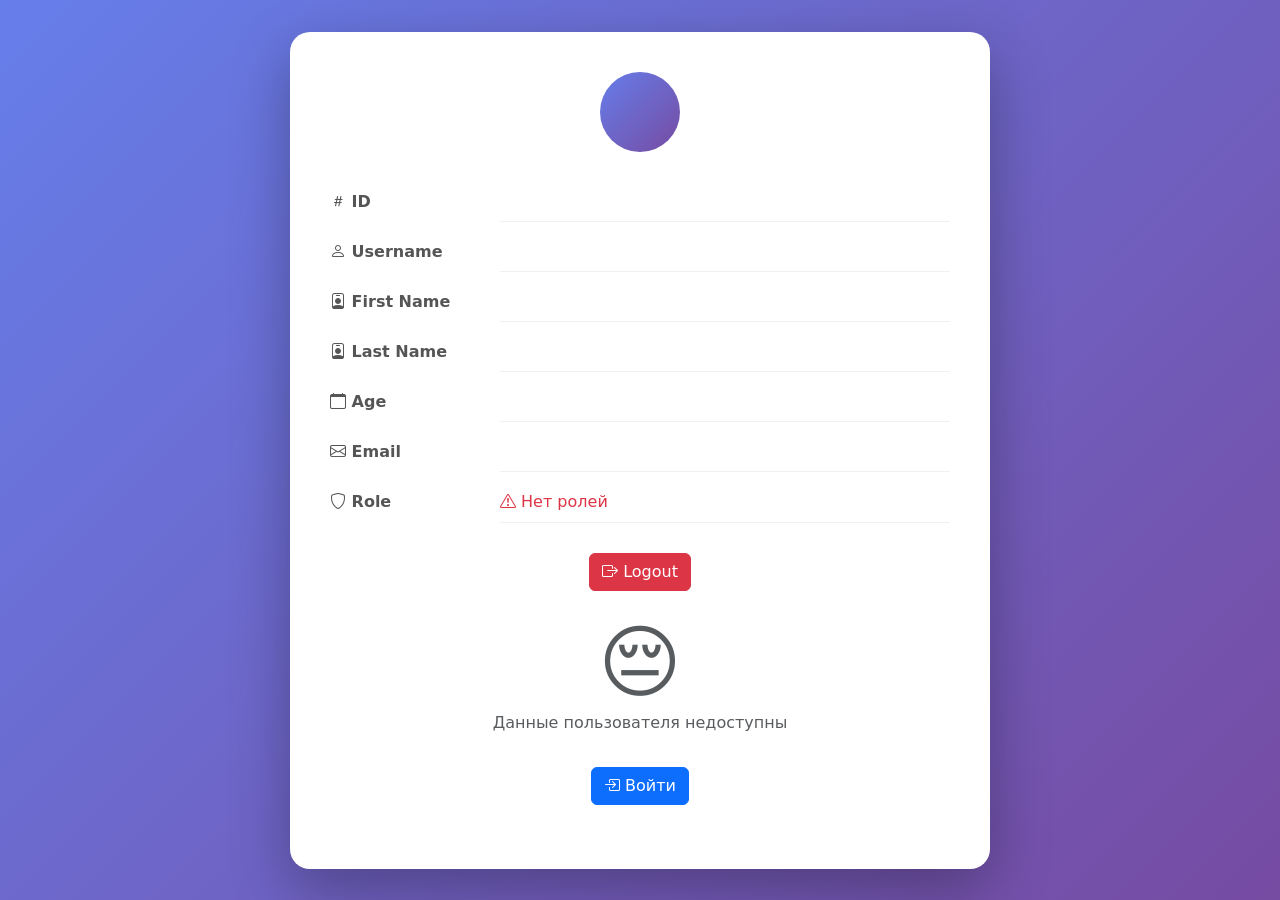
<file: src/main/resources/templates/user/index.html>
<!DOCTYPE html>
<html xmlns:th="http://www.thymeleaf.org">
<head>
    <meta charset="UTF-8">
    <meta name="viewport" content="width=device-width, initial-scale=1.0">
    <title>Профиль пользователя</title>
    <link href="https://cdn.jsdelivr.net/npm/bootstrap@5.3.0/dist/css/bootstrap.min.css" rel="stylesheet">
    <link rel="stylesheet" href="https://cdn.jsdelivr.net/npm/bootstrap-icons@1.10.0/font/bootstrap-icons.css">
    <style>
        body {
            background: linear-gradient(135deg, #667eea 0%, #764ba2 100%);
            min-height: 100vh;
            display: flex;
            align-items: center;
            justify-content: center;
            padding: 20px;
        }
        .profile-card {
            background: white;
            border-radius: 20px;
            padding: 40px;
            box-shadow: 0 20px 60px rgba(0,0,0,0.3);
            max-width: 700px;
            width: 100%;
        }
        .profile-card h2 {
            color: #333;
            font-weight: 700;
            margin-bottom: 10px;
        }
        .profile-card .subtitle {
            color: #888;
            font-size: 14px;
            margin-bottom: 30px;
        }
        .avatar {
            width: 80px;
            height: 80px;
            background: linear-gradient(135deg, #667eea 0%, #764ba2 100%);
            border-radius: 50%;
            display: flex;
            align-items: center;
            justify-content: center;
            font-size: 32px;
            color: white;
            font-weight: bold;
            margin: 0 auto 20px;
        }
        .user-info {
            display: grid;
            grid-template-columns: 150px 1fr;
            gap: 10px 20px;
            margin-bottom: 30px;
        }
        .user-info .label {
            font-weight: 600;
            color: #555;
            padding: 8px 0;
        }
        .user-info .value {
            padding: 8px 0;
            color: #333;
            border-bottom: 1px solid #f0f0f0;
        }
        .user-info .value .badge {
            margin: 2px;
        }
        @media (max-width: 576px) {
            .user-info {
                grid-template-columns: 1fr;
                gap: 0;
            }
            .user-info .label {
                padding-bottom: 0;
            }
        }
    </style>
</head>
<body>
<div class="profile-card">
    <div class="text-center">
        <div class="avatar" th:text="${user != null ? user.username.substring(0, 1).toUpperCase() : '?'}"></div>
        <h2 th:text="${user != null ? user.firstName + ' ' + user.lastName : 'Профиль пользователя'}"></h2>
        <p class="subtitle" th:text="${user != null ? '@' + user.username : 'Данные недоступны'}"></p>
    </div>

    <div th:if="${user != null}">
        <div class="user-info">
            <div class="label"><i class="bi bi-hash"></i> ID</div>
            <div class="value" th:text="${user.id}"></div>

            <div class="label"><i class="bi bi-person"></i> Username</div>
            <div class="value" th:text="${user.username}"></div>

            <div class="label"><i class="bi bi-person-badge"></i> First Name</div>
            <div class="value" th:text="${user.firstName}"></div>

            <div class="label"><i class="bi bi-person-badge"></i> Last Name</div>
            <div class="value" th:text="${user.lastName}"></div>

            <div class="label"><i class="bi bi-calendar"></i> Age</div>
            <div class="value" th:text="${user.age}"></div>

            <div class="label"><i class="bi bi-envelope"></i> Email</div>
            <div class="value" th:text="${user.email}"></div>

            <div class="label"><i class="bi bi-shield"></i> Role</div>
            <div class="value">
                    <span th:each="role : ${user.roles}">
                        <span class="badge"
                              th:classappend="${role.name == 'ROLE_ADMIN'} ? 'bg-danger' : 'bg-primary'"
                              th:text="${role.name.replace('ROLE_', '')}"></span>
                    </span>
                <span th:if="${user.roles == null or user.roles.isEmpty()}" class="text-danger">
                        <i class="bi bi-exclamation-triangle"></i> Нет ролей
                    </span>
            </div>
        </div>

        <div class="text-center mt-3">
            <a href="/logout" class="btn btn-danger">
                <i class="bi bi-box-arrow-right"></i> Logout
            </a>
        </div>
    </div>

    <div th:if="${user == null}" class="text-center py-4">
        <div class="display-1 text-muted">😔</div>
        <p class="text-muted">Данные пользователя недоступны</p>
        <a href="/login" class="btn btn-primary mt-3">
            <i class="bi bi-box-arrow-in-right"></i> Войти
        </a>
    </div>
</div>

<script src="https://cdn.jsdelivr.net/npm/bootstrap@5.3.0/dist/js/bootstrap.bundle.min.js"></script>
</body>
</html>
</file>
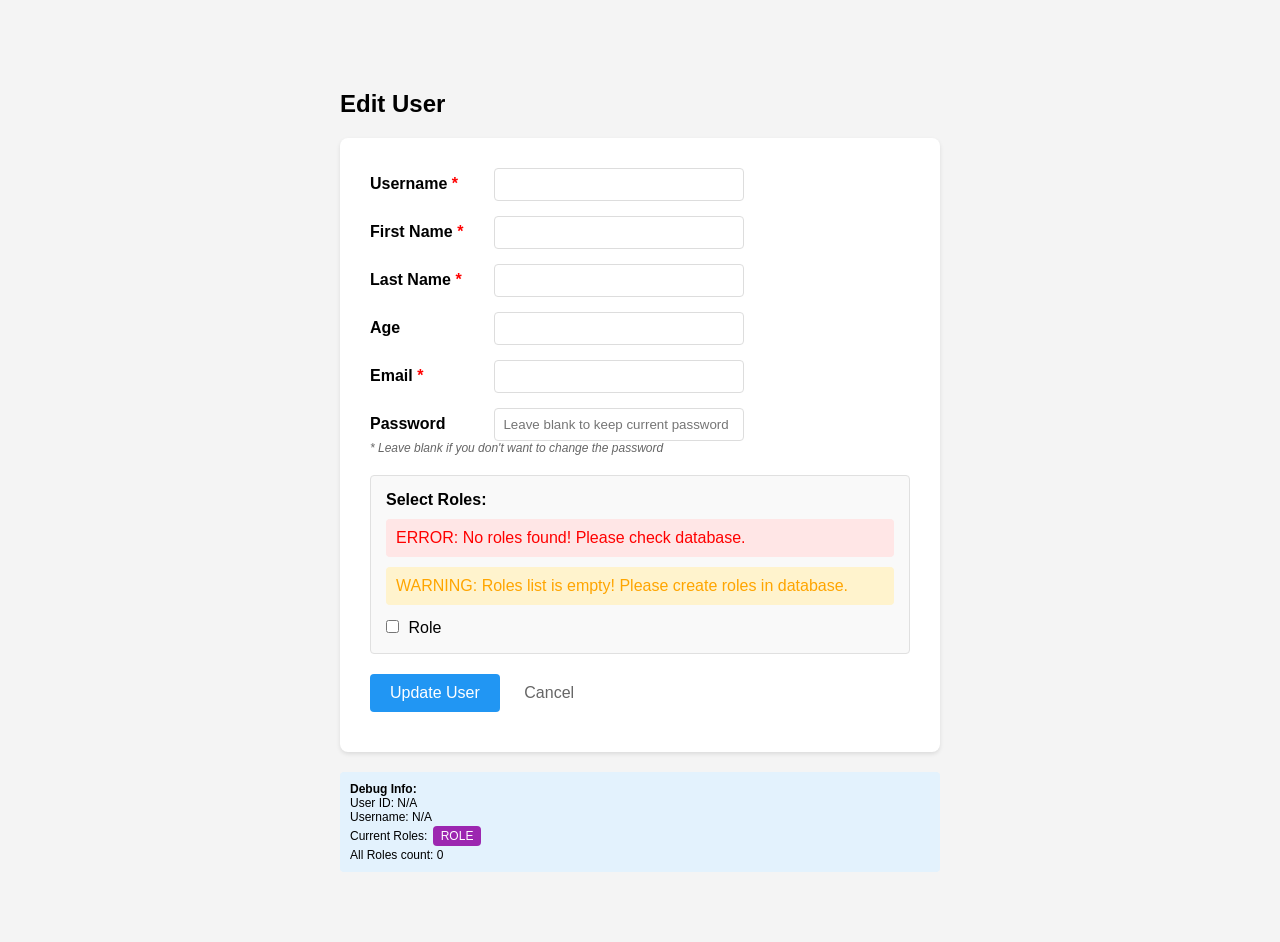
<file: src/main/resources/templates/edit-user.html>
<!DOCTYPE html>
<html lang="en" xmlns:th="http://www.thymeleaf.org">
<head>
    <meta charset="UTF-8">
    <title>Edit User</title>
    <style>
        body {
            font-family: Arial, sans-serif;
            max-width: 600px;
            margin: 50px auto;
            padding: 20px;
            background-color: #f4f4f4;
        }
        form {
            background: white;
            padding: 30px;
            border-radius: 8px;
            box-shadow: 0 2px 4px rgba(0,0,0,0.1);
        }
        .form-group {
            margin-bottom: 15px;
        }
        label {
            display: inline-block;
            width: 120px;
            font-weight: bold;
        }
        input[type="text"], input[type="email"], input[type="password"], input[type="number"] {
            width: 250px;
            padding: 8px;
            border: 1px solid #ddd;
            border-radius: 4px;
            box-sizing: border-box;
        }
        .role-group {
            margin: 20px 0;
            padding: 15px;
            background: #f9f9f9;
            border-radius: 4px;
            border: 1px solid #e0e0e0;
        }
        .role-group label {
            width: auto;
            font-weight: normal;
            margin-left: 5px;
            margin-right: 20px;
        }
        .role-group input[type="checkbox"] {
            margin: 5px 0;
        }
        .role-group-title {
            font-weight: bold;
            margin-bottom: 10px;
            display: block;
        }
        button {
            background-color: #2196F3;
            color: white;
            padding: 10px 20px;
            border: none;
            border-radius: 4px;
            cursor: pointer;
            font-size: 16px;
        }
        button:hover {
            background-color: #1976D2;
        }
        .cancel {
            margin-left: 20px;
            text-decoration: none;
            color: #666;
        }
        .cancel:hover {
            color: #333;
        }
        .required {
            color: red;
        }
        .info {
            color: #666;
            font-size: 12px;
            font-style: italic;
        }
        .error {
            color: red;
            margin-top: 10px;
        }
        .role-badge {
            display: inline-block;
            background-color: #9C27B0;
            color: white;
            padding: 3px 8px;
            border-radius: 4px;
            font-size: 12px;
            margin: 2px;
        }
    </style>
</head>
<body>
<h2>Edit User</h2>

<form th:action="@{/admin/edit/{id}(id=${user.id})}" th:object="${user}" method="POST">
    <input type="hidden" th:field="*{id}" />

    <div class="form-group">
        <label for="username">Username <span class="required">*</span></label>
        <input type="text" id="username" th:field="*{username}" required>
    </div>

    <div class="form-group">
        <label for="firstName">First Name <span class="required">*</span></label>
        <input type="text" id="firstName" th:field="*{firstName}" required>
    </div>

    <div class="form-group">
        <label for="lastName">Last Name <span class="required">*</span></label>
        <input type="text" id="lastName" th:field="*{lastName}" required>
    </div>

    <div class="form-group">
        <label for="age">Age</label>
        <input type="number" id="age" th:field="*{age}">
    </div>

    <div class="form-group">
        <label for="email">Email <span class="required">*</span></label>
        <input type="email" id="email" th:field="*{email}" required>
    </div>

    <div class="form-group">
        <label for="password">Password</label>
        <input type="password" id="password" th:field="*{password}"
               placeholder="Leave blank to keep current password" />
        <div class="info">* Leave blank if you don't want to change the password</div>
    </div>

    <!-- Блок выбора ролей -->
    <div class="role-group">
        <span class="role-group-title">Select Roles:</span>

        <!-- Отладочная информация -->
        <div th:if="${allRoles == null}" style="color: red; padding: 10px; background: #ffe6e6; border-radius: 4px; margin-bottom: 10px;">
            ERROR: No roles found! Please check database.
        </div>
        <div th:if="${allRoles != null and allRoles.isEmpty()}" style="color: orange; padding: 10px; background: #fff3cd; border-radius: 4px; margin-bottom: 10px;">
            WARNING: Roles list is empty! Please create roles in database.
        </div>

        <div th:each="role : ${allRoles}">
            <input type="checkbox"
                   th:field="*{roles}"
                   th:value="${role}"
                   th:checked="${user.roles.contains(role)}" />
            <label th:text="${role.name}">Role</label>
        </div>
    </div>

    <div>
        <button type="submit">Update User</button>
        <a href="/admin" class="cancel">Cancel</a>
    </div>

    <div th:if="${error}" class="error" th:text="${error}"></div>
</form>

<!-- Отладочная информация -->
<div style="margin-top: 20px; padding: 10px; background: #e3f2fd; border-radius: 4px; font-size: 12px;">
    <strong>Debug Info:</strong><br/>
    User ID: <span th:text="${user.id}">N/A</span><br/>
    Username: <span th:text="${user.username}">N/A</span><br/>
    Current Roles: <span th:each="role : ${user.roles}" class="role-badge" th:text="${role.name}">ROLE</span><br/>
    All Roles count: <span th:text="${allRoles != null ? allRoles.size() : 'null'}">0</span>
</div>
</body>
</html>
</file>
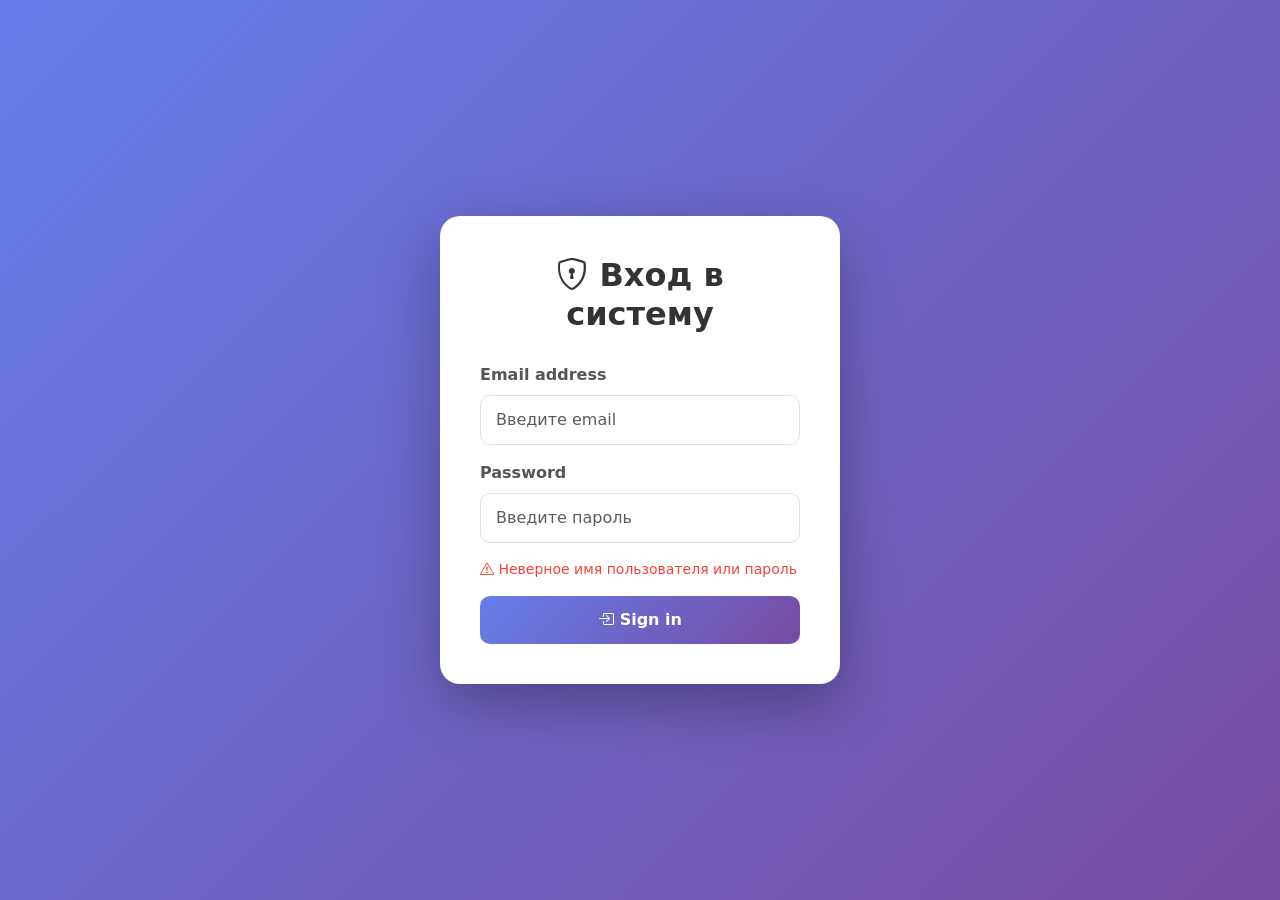
<file: src/main/resources/templates/login.html>
<!DOCTYPE html>
<html xmlns:th="http://www.thymeleaf.org">
<head>
    <meta charset="UTF-8">
    <meta name="viewport" content="width=device-width, initial-scale=1.0">
    <title>Вход в систему</title>
    <link href="https://cdn.jsdelivr.net/npm/bootstrap@5.3.0/dist/css/bootstrap.min.css" rel="stylesheet">
    <link rel="stylesheet" href="https://cdn.jsdelivr.net/npm/bootstrap-icons@1.10.0/font/bootstrap-icons.css">
    <style>
        body {
            background: linear-gradient(135deg, #667eea 0%, #764ba2 100%);
            min-height: 100vh;
            display: flex;
            align-items: center;
            justify-content: center;
        }
        .login-card {
            background: white;
            border-radius: 20px;
            padding: 40px;
            box-shadow: 0 20px 60px rgba(0,0,0,0.3);
            max-width: 400px;
            width: 100%;
        }
        .login-card h2 {
            color: #333;
            font-weight: 700;
            margin-bottom: 30px;
            text-align: center;
        }
        .login-card .form-control {
            border-radius: 10px;
            padding: 12px 15px;
        }
        .login-card .btn-primary {
            background: linear-gradient(135deg, #667eea 0%, #764ba2 100%);
            border: none;
            border-radius: 10px;
            padding: 12px;
            width: 100%;
            font-weight: 600;
            transition: transform 0.3s ease;
        }
        .login-card .btn-primary:hover {
            transform: translateY(-2px);
            box-shadow: 0 5px 20px rgba(102, 126, 234, 0.4);
        }
        .login-card .form-label {
            font-weight: 600;
            color: #555;
        }
        .login-card .error-message {
            color: #f44336;
            font-size: 14px;
            margin-top: 5px;
        }
    </style>
</head>
<body>
<div class="login-card">
    <h2><i class="bi bi-shield-lock"></i> Вход в систему</h2>
    <form th:action="@{/login}" method="post">
        <div class="mb-3">
            <label for="username" class="form-label">Email address</label>
            <input type="text" class="form-control" id="username" name="username" placeholder="Введите email" required>
        </div>
        <div class="mb-3">
            <label for="password" class="form-label">Password</label>
            <input type="password" class="form-control" id="password" name="password" placeholder="Введите пароль" required>
        </div>
        <div th:if="${param.error}" class="error-message mb-3">
            <i class="bi bi-exclamation-triangle"></i> Неверное имя пользователя или пароль
        </div>
        <button type="submit" class="btn btn-primary">
            <i class="bi bi-box-arrow-in-right"></i> Sign in
        </button>
    </form>
</div>
<script src="https://cdn.jsdelivr.net/npm/bootstrap@5.3.0/dist/js/bootstrap.bundle.min.js"></script>
</body>
</html>
</file>
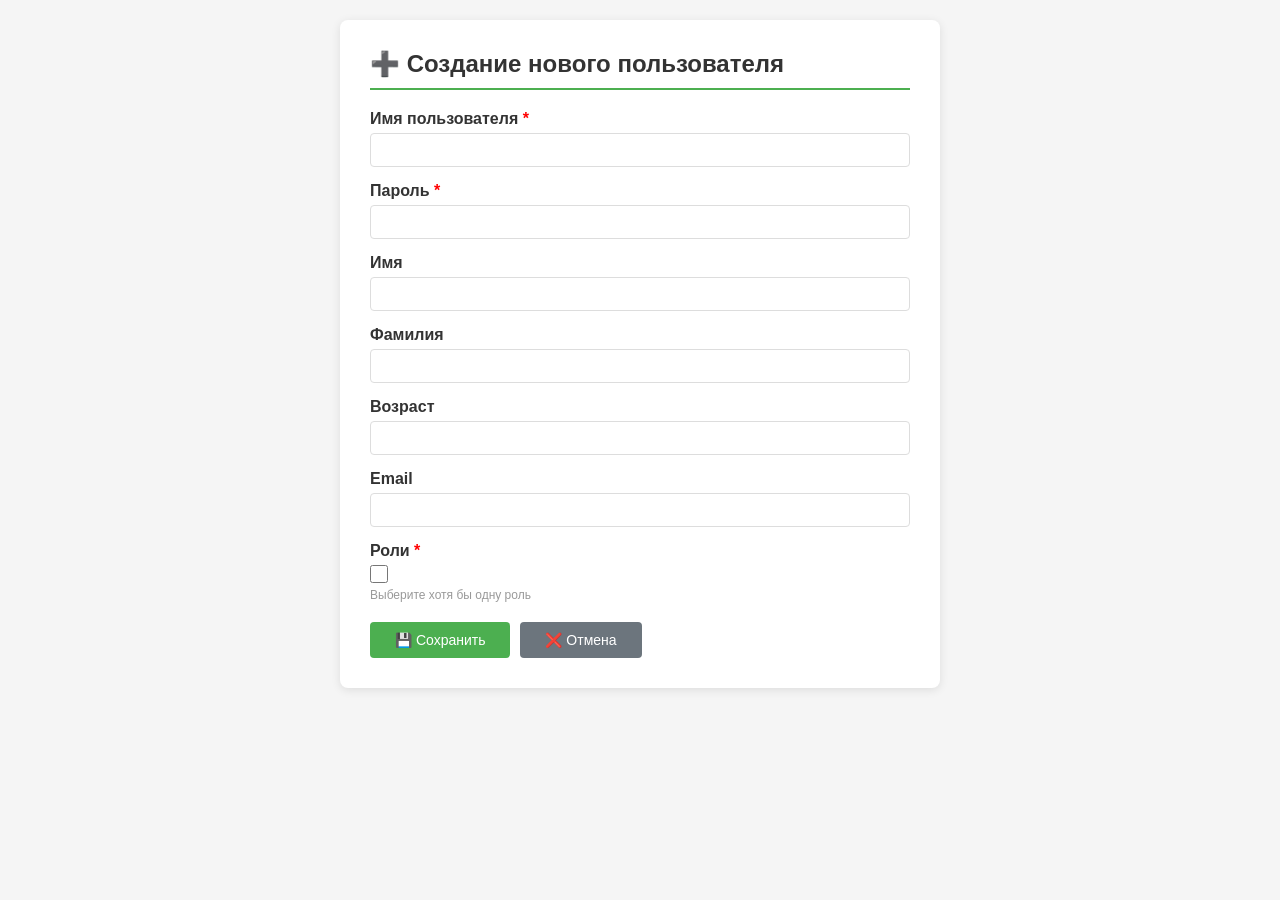
<file: src/main/resources/templates/user-create.html>
<!DOCTYPE html>
<html xmlns:th="http://www.thymeleaf.org">
<head>
    <meta charset="UTF-8">
    <title>Создание пользователя</title>
    <style>
        * { margin: 0; padding: 0; box-sizing: border-box; }
        body { font-family: Arial, sans-serif; padding: 20px; background: #f5f5f5; }
        .container { max-width: 600px; margin: 0 auto; background: white; padding: 30px; border-radius: 8px; box-shadow: 0 2px 10px rgba(0,0,0,0.1); }
        h2 { color: #333; margin-bottom: 20px; border-bottom: 2px solid #4CAF50; padding-bottom: 10px; }
        .form-group { margin-bottom: 15px; }
        .form-group label { display: block; font-weight: bold; color: #333; margin-bottom: 5px; }
        .form-group input { width: 100%; padding: 8px 12px; border: 1px solid #ddd; border-radius: 4px; font-size: 14px; box-sizing: border-box; }
        .form-group input:focus { border-color: #4CAF50; outline: none; }
        .role-checkboxes { display: flex; gap: 20px; margin-top: 5px; flex-wrap: wrap; }
        .role-checkbox { display: flex; align-items: center; gap: 5px; }
        .role-checkbox input[type="checkbox"] { width: 18px; height: 18px; cursor: pointer; }
        .role-checkbox label { cursor: pointer; font-weight: normal; }
        .form-actions { display: flex; gap: 10px; margin-top: 20px; }
        .btn {
            padding: 10px 25px;
            border: none;
            border-radius: 4px;
            font-size: 14px;
            cursor: pointer;
            text-decoration: none;
            display: inline-block;
        }
        .btn-primary { background: #4CAF50; color: white; }
        .btn-primary:hover { background: #45a049; }
        .btn-secondary { background: #6c757d; color: white; }
        .btn-secondary:hover { background: #5a6268; }
        .hint { color: #999; font-size: 12px; margin-top: 5px; }
        .required { color: red; }
    </style>
</head>
<body>
<div class="container">
    <h2>➕ Создание нового пользователя</h2>

    <!-- ВАЖНО: используем ${userForm} вместо ${user} -->
    <form th:action="@{/admin/create}" th:object="${userForm}" method="post">
        <div class="form-group">
            <label for="username">Имя пользователя <span class="required">*</span></label>
            <input type="text" id="username" th:field="*{username}" required />
        </div>

        <div class="form-group">
            <label for="password">Пароль <span class="required">*</span></label>
            <input type="password" id="password" th:field="*{password}" required />
        </div>

        <div class="form-group">
            <label for="firstName">Имя</label>
            <input type="text" id="firstName" th:field="*{firstName}" />
        </div>

        <div class="form-group">
            <label for="lastName">Фамилия</label>
            <input type="text" id="lastName" th:field="*{lastName}" />
        </div>

        <div class="form-group">
            <label for="age">Возраст</label>
            <input type="number" id="age" th:field="*{age}" />
        </div>

        <div class="form-group">
            <label for="email">Email</label>
            <input type="email" id="email" th:field="*{email}" />
        </div>

        <div class="form-group">
            <label>Роли <span class="required">*</span></label>
            <div class="role-checkboxes">
                <div th:each="role : ${allRoles}" class="role-checkbox">
                    <input type="checkbox"
                           th:id="'role_' + ${role.id}"
                           th:value="${role.id}"
                           th:field="*{roleIds}" />
                    <label th:for="'role_' + ${role.id}"
                           th:text="${role.name.replace('ROLE_', '')}"></label>
                </div>
            </div>
            <div class="hint">Выберите хотя бы одну роль</div>
        </div>

        <div class="form-actions">
            <button type="submit" class="btn btn-primary">💾 Сохранить</button>
            <a href="/admin" class="btn btn-secondary">❌ Отмена</a>
        </div>
    </form>
</div>
</body>
</html>
</file>
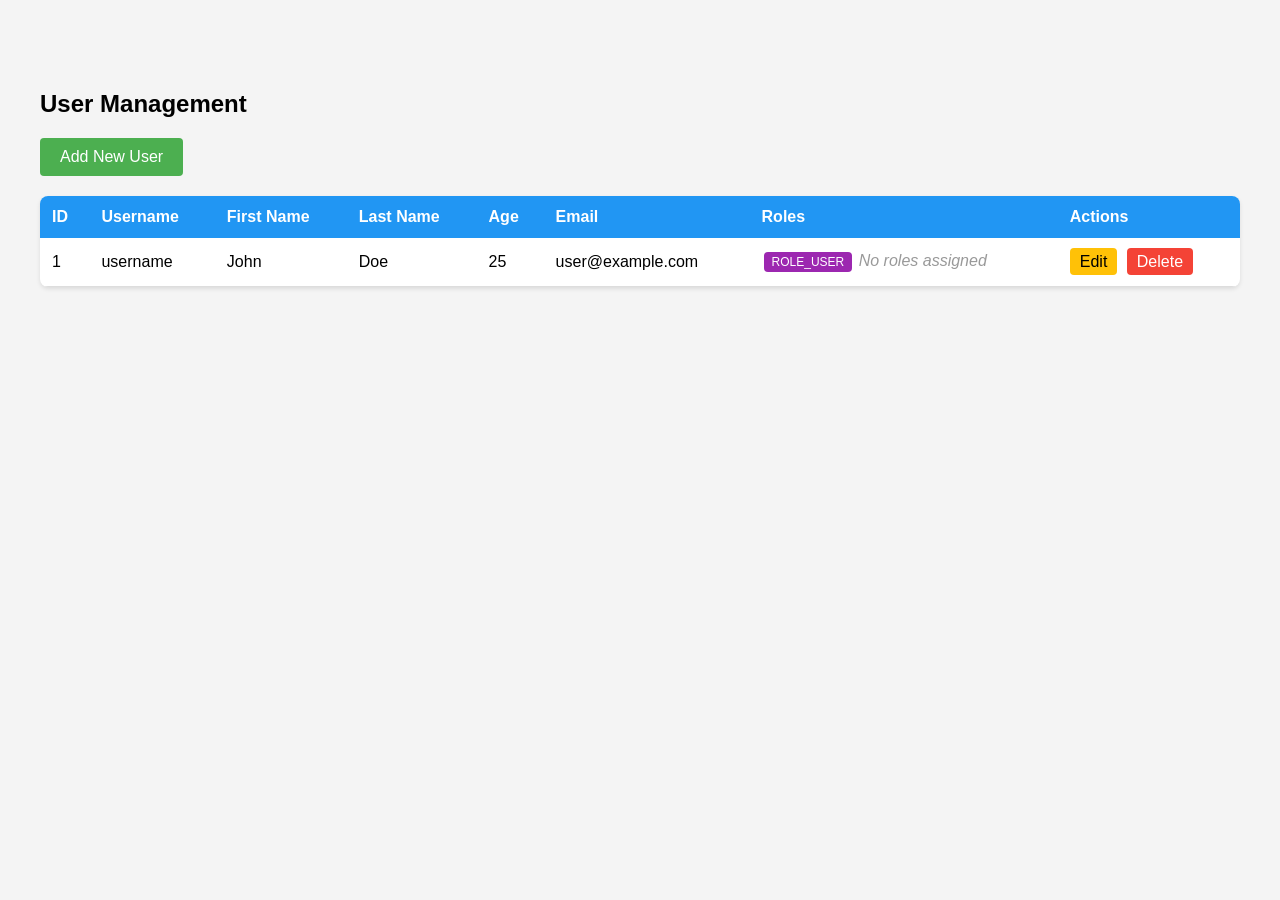
<file: src/main/resources/templates/user-list.html>
<!DOCTYPE html>
<html lang="en" xmlns:th="http://www.thymeleaf.org">
<head>
    <meta charset="UTF-8">
    <title>Admin Panel</title>
    <style>
        body {
            font-family: Arial, sans-serif;
            max-width: 1200px;
            margin: 50px auto;
            padding: 20px;
            background-color: #f4f4f4;
        }
        h2 {
            margin-bottom: 20px;
        }
        .add-button {
            display: inline-block;
            background-color: #4CAF50;
            color: white;
            padding: 10px 20px;
            text-decoration: none;
            border-radius: 4px;
            margin-bottom: 20px;
        }
        .add-button:hover {
            background-color: #45a049;
        }
        table {
            width: 100%;
            background: white;
            border-collapse: collapse;
            border-radius: 8px;
            overflow: hidden;
            box-shadow: 0 2px 4px rgba(0,0,0,0.1);
        }
        th {
            background-color: #2196F3;
            color: white;
            padding: 12px;
            text-align: left;
        }
        td {
            padding: 12px;
            border-bottom: 1px solid #ddd;
        }
        tr:hover {
            background-color: #f5f5f5;
        }
        .edit-button {
            background-color: #FFC107;
            color: black;
            padding: 5px 10px;
            text-decoration: none;
            border-radius: 4px;
            margin-right: 5px;
        }
        .edit-button:hover {
            background-color: #FFB300;
        }
        .delete-button {
            background-color: #F44336;
            color: white;
            padding: 5px 10px;
            text-decoration: none;
            border-radius: 4px;
        }
        .delete-button:hover {
            background-color: #D32F2F;
        }
        .role-badge {
            display: inline-block;
            background-color: #9C27B0;
            color: white;
            padding: 3px 8px;
            border-radius: 4px;
            font-size: 12px;
            margin: 2px;
        }
        .no-roles {
            color: #999;
            font-style: italic;
        }
    </style>
</head>
<body>
<h2>User Management</h2>

<a href="/admin/create" class="add-button">Add New User</a>

<table>
    <thead>
    <tr>
        <th>ID</th>
        <th>Username</th>
        <th>First Name</th>
        <th>Last Name</th>
        <th>Age</th>
        <th>Email</th>
        <th>Roles</th>
        <th>Actions</th>
    </tr>
    </thead>
    <tbody>
    <tr th:each="user : ${users}">
        <td th:text="${user.id}">1</td>
        <td th:text="${user.username}">username</td>
        <td th:text="${user.firstName}">John</td>
        <td th:text="${user.lastName}">Doe</td>
        <td th:text="${user.age}">25</td>
        <td th:text="${user.email}">user@example.com</td>
        <td>
            <!-- Исправлено: отображаем роли или сообщение об их отсутствии -->
            <span th:each="role : ${user.roles}" class="role-badge" th:text="${role.name}">ROLE_USER</span>
            <span th:if="${user.roles.isEmpty()}" class="no-roles">No roles assigned</span>
        </td>
        <td>
            <a th:href="@{/admin/edit/{id}(id=${user.id})}" class="edit-button">Edit</a>
            <a th:href="@{/admin/delete/{id}(id=${user.id})}" class="delete-button"
               onclick="return confirm('Are you sure you want to delete this user?')">Delete</a>
        </td>
    </tr>
    </tbody>
</table>
</body>
</html>
</file>
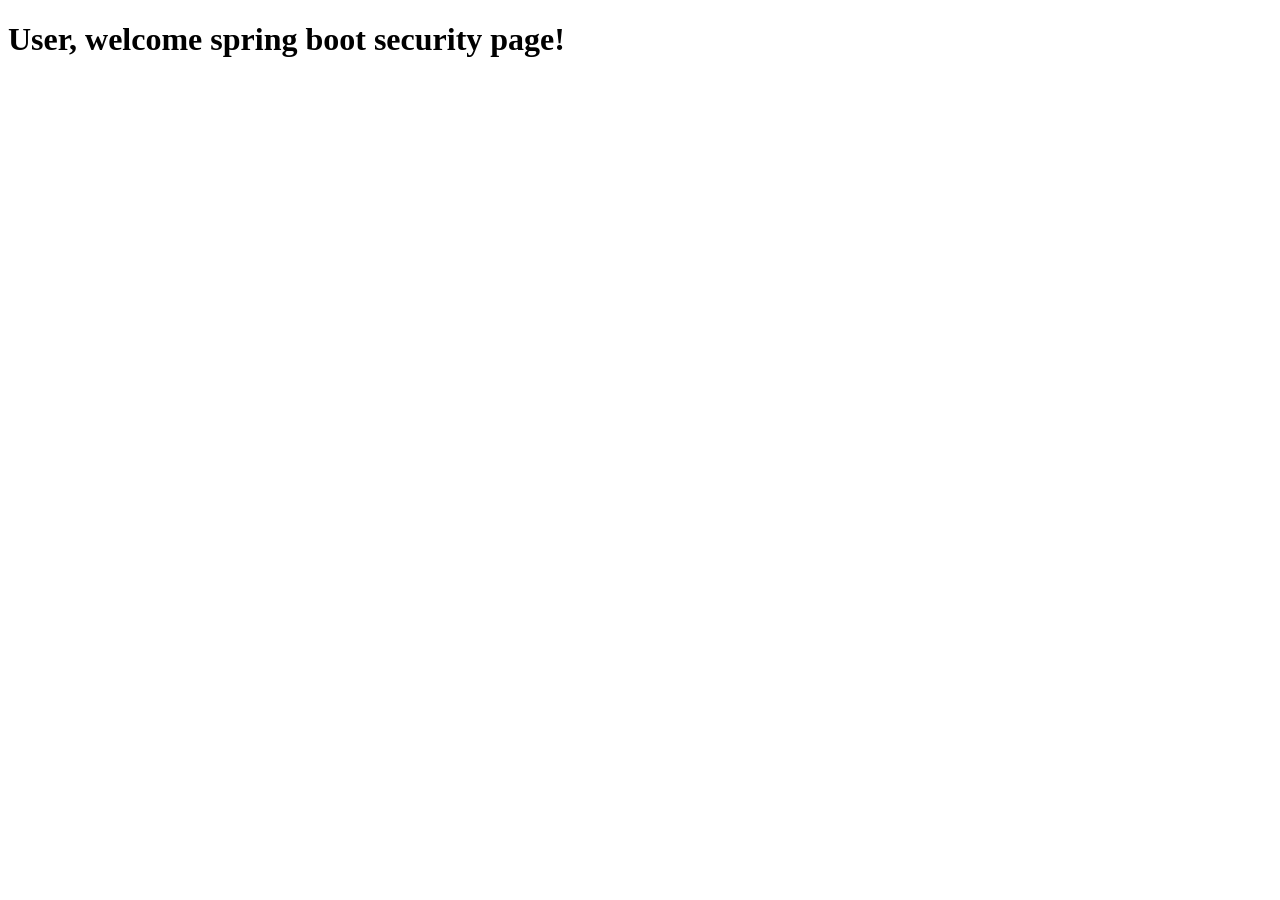
<file: src/main/resources/templates/user.html>
<!DOCTYPE html>
<html xmlns="http://www.w3.org/1999/xhtml" xmlns:th="https://www.thymeleaf.org" xmlns:sec="https://www.thymeleaf.org/thymeleaf-extras-springsecurity3">
<head>
    <title>Spring Security Example</title>
</head>
<body>
<h1>User, welcome spring boot security page!</h1>

</body>
</html>
</file>
